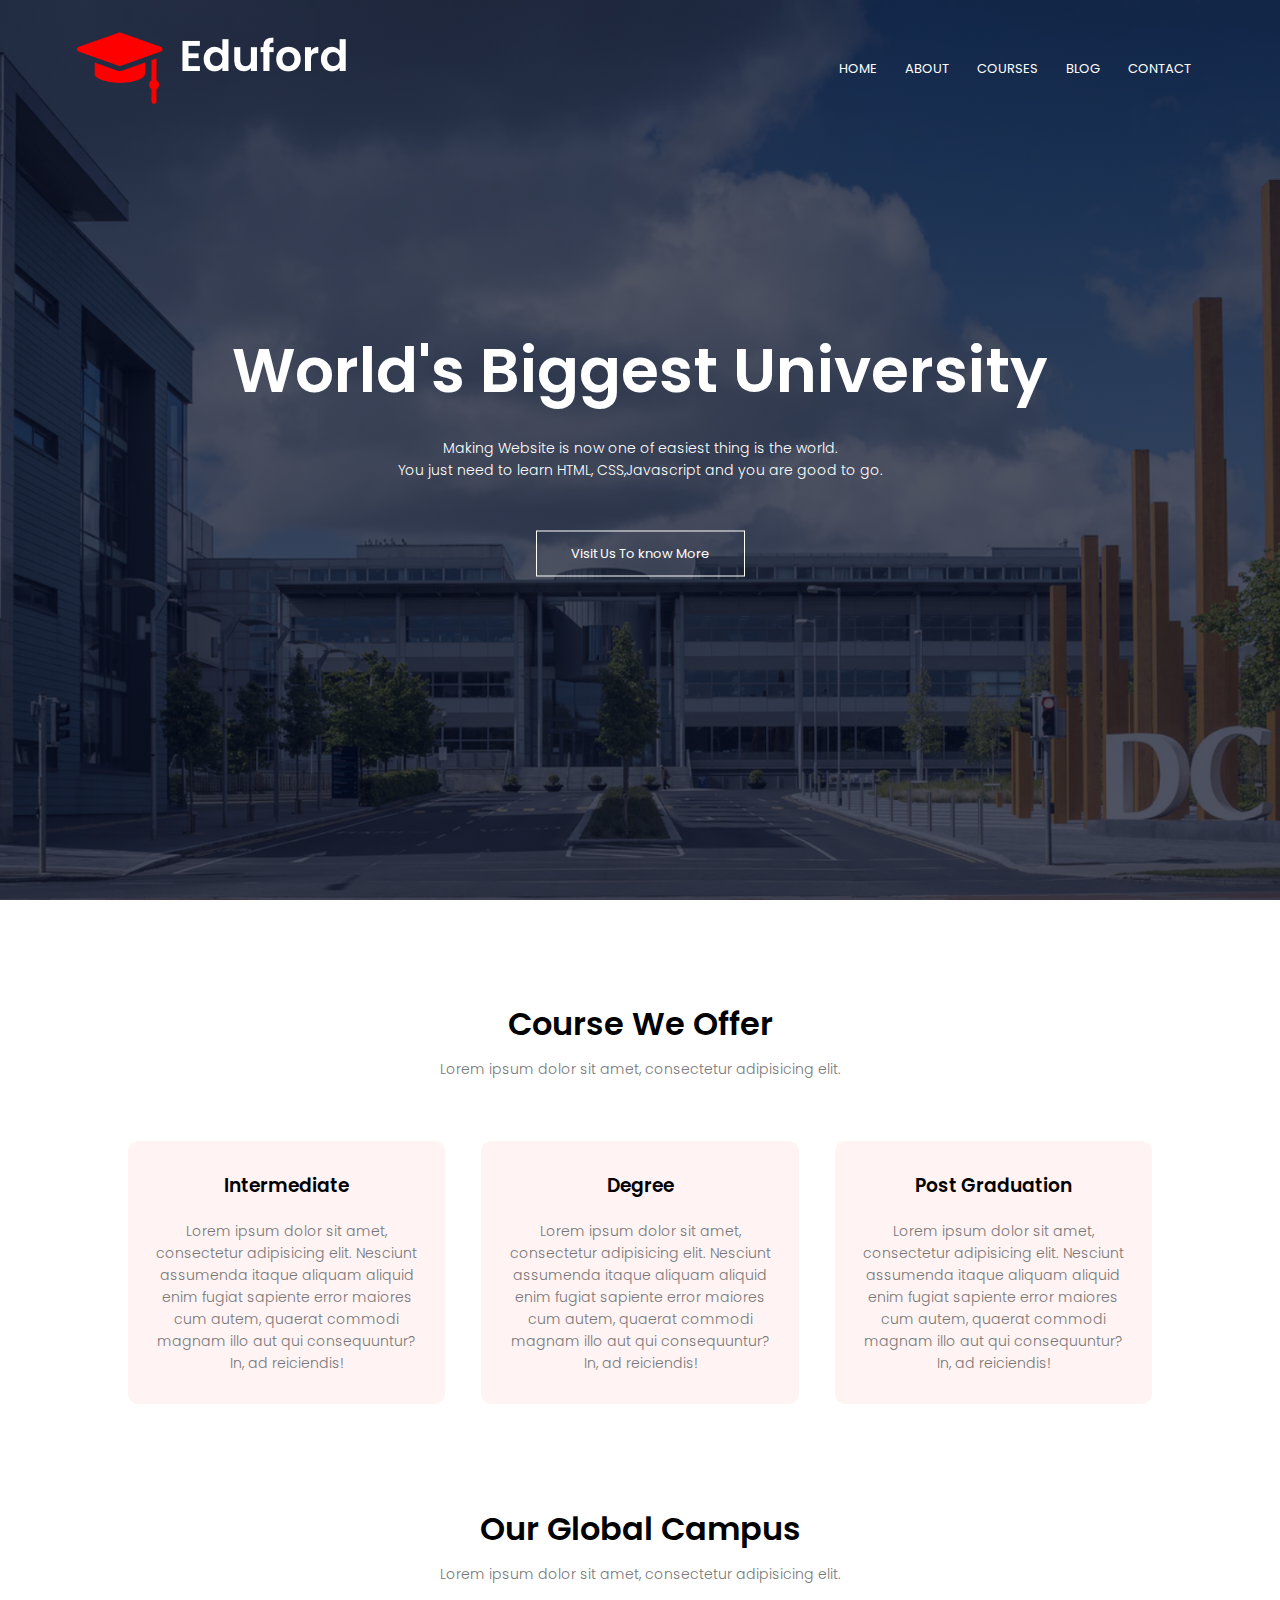
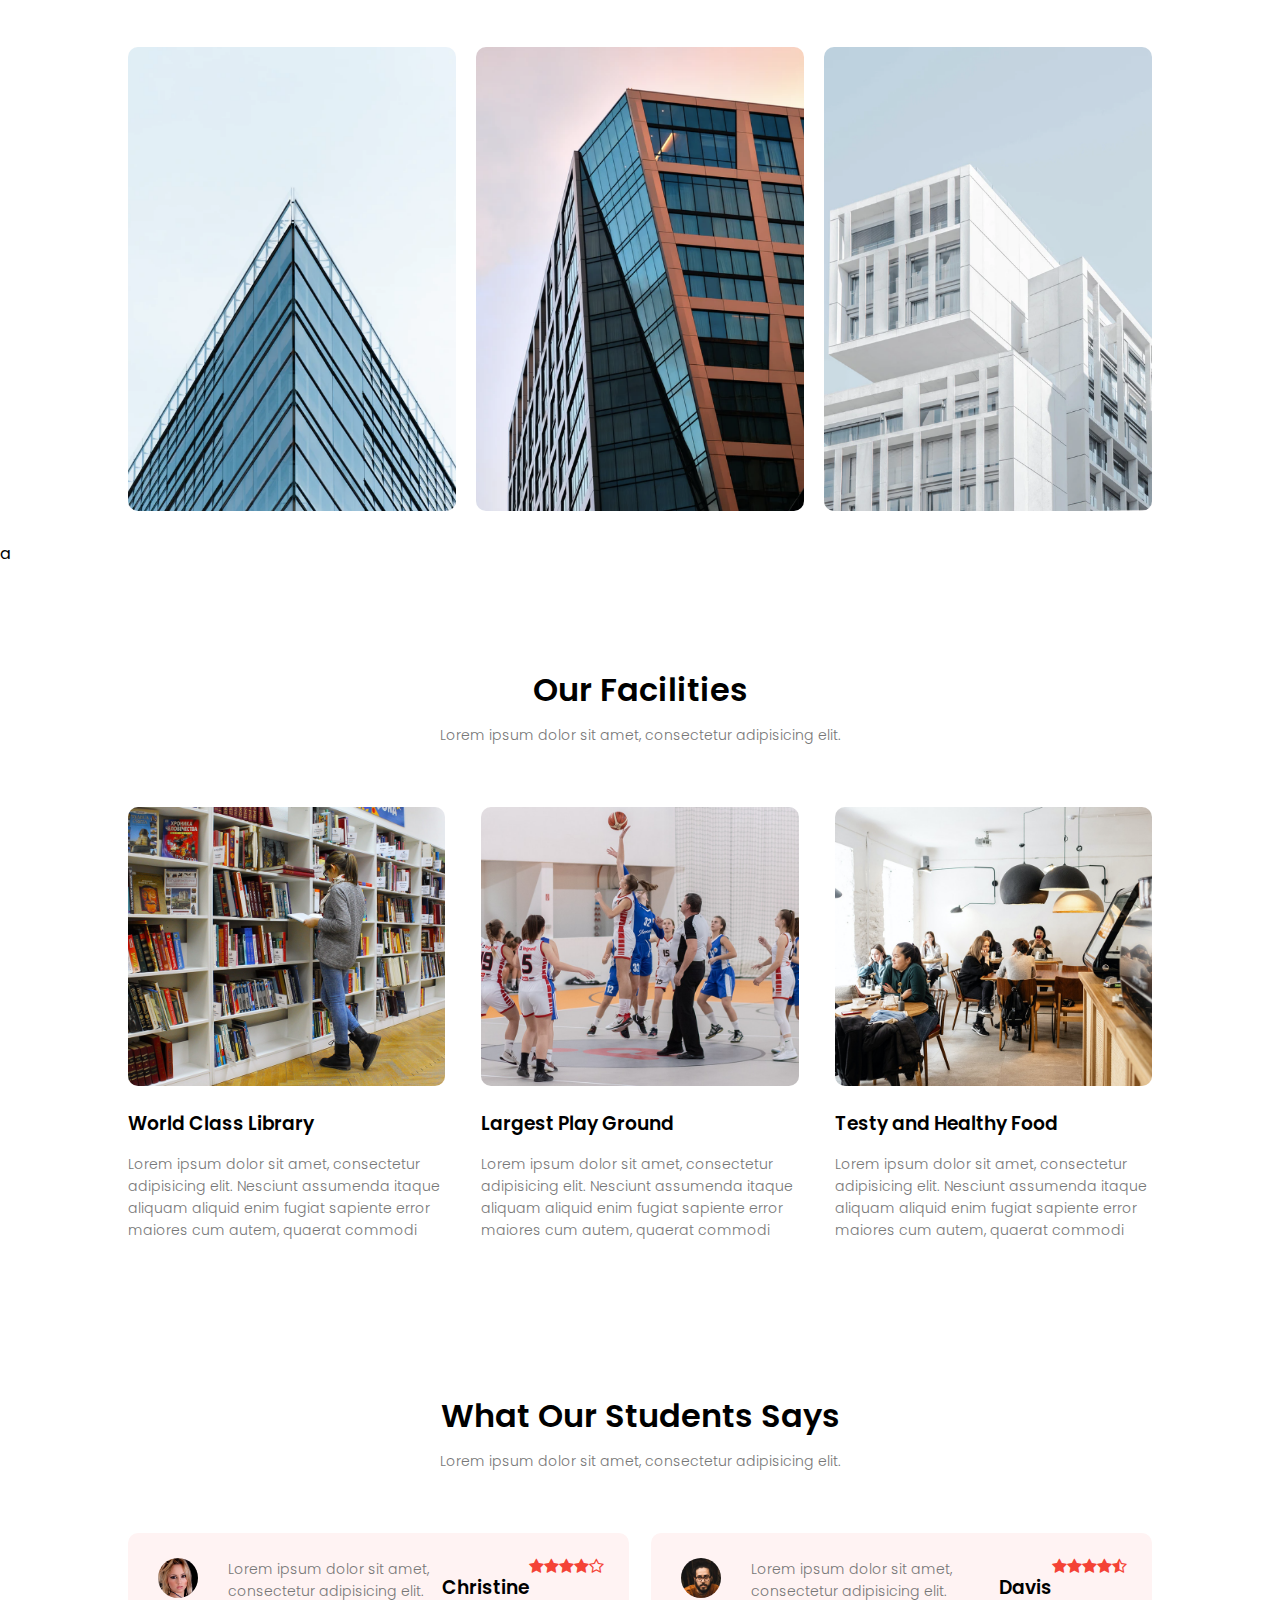
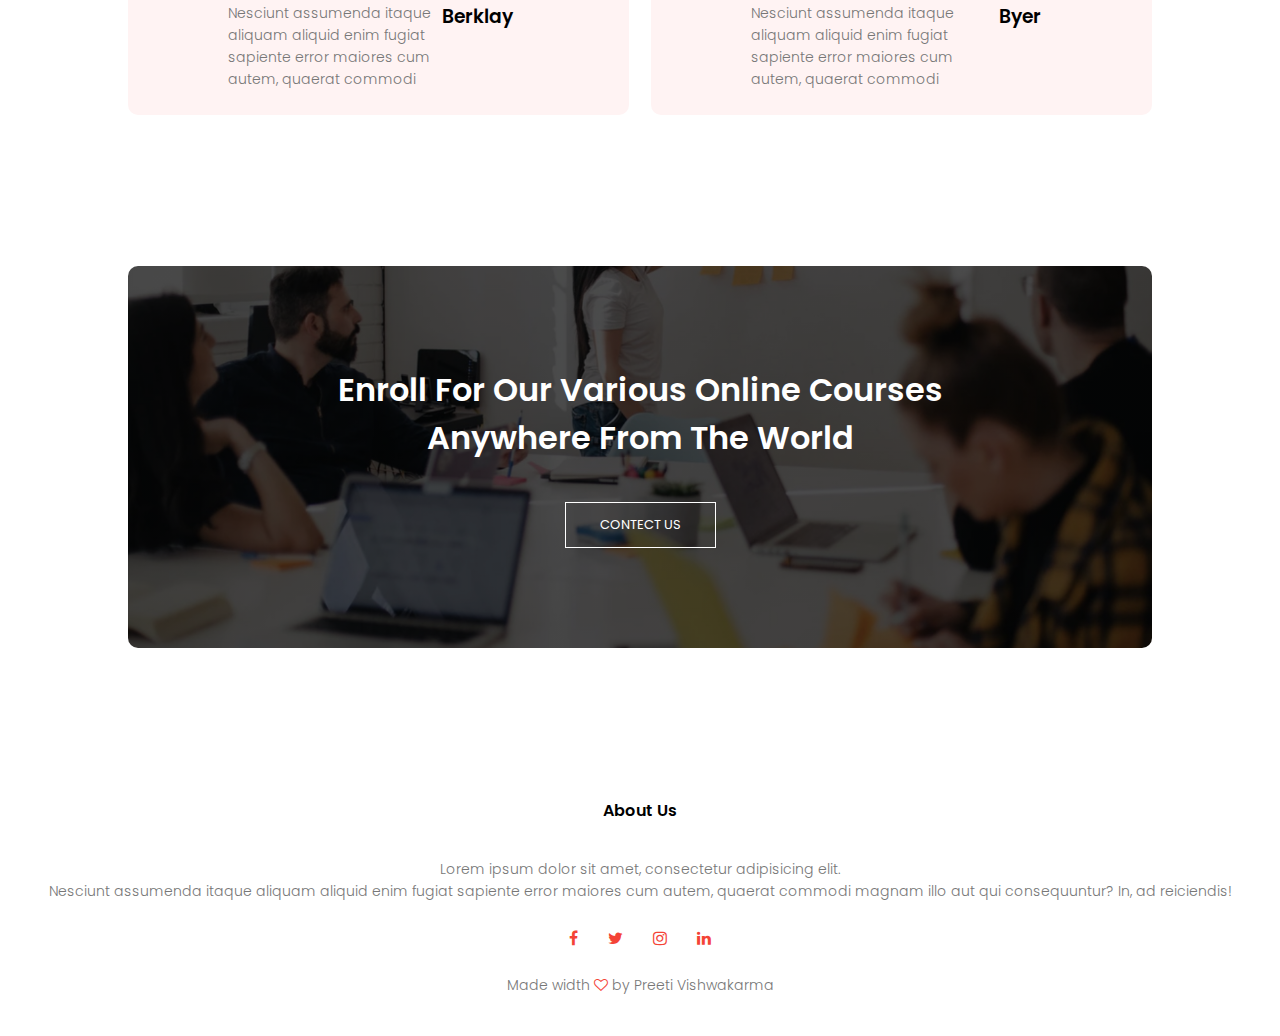
<file: index.html>
<!DOCTYPE html>
<html>
<head>
    <meta name="viewport" content="with=divice-width, initial-scale=1.0">
    <title>Collage Website Design</title>
    <link rel="stylesheet" href="style.css">
    <link rel="preconnect" href="https://fonts.googleapis.com">
<link rel="preconnect" href="https://fonts.gstatic.com" crossorigin>
<link href="https://fonts.googleapis.com/css2?family=Poppins:ital,wght@0,100;0,200;0,300;0,600;0,700;0,800;1,300;1,400;1,500&display=swap" rel="stylesheet">
    <link rel="preconnect" href="https://fonts.googleapis.com">
    <link rel="stylesheet" href="https://stackpath.bootstrapcdn.com/font-awesome/4.7.0/css/font-awesome.min.css">
</head>
<body>
    <section class="header">
        <nav>
            <a href="index.html"><img src="logo.png" alt="">   </a>
                <div class="nav-links" id="navLinks">
                    <i class="fa fa-times" onclick="hideMenu()"></i>
                    <ul>
                      
                        <li><a href="index.html">HOME</a></li>
                        <li><a href="about.html">ABOUT</a></li>
                        <li><a href="course.html">COURSES</a></li>
                        <li><a href="blog.html">BLOG</a></li>
                        <li><a href="contect.html">CONTACT</a></li>
                    </ul>
                </div>
                <i class="fa fa-bars" onclick="showMenu()"></i>
        </nav>
        <div class="text-box">
            <h1>World's Biggest University</h1>
            <p>Making Website is now one of easiest thing is the world.<br>
                 You just need to learn HTML, CSS,Javascript and you are good to go. </p>
                 <a href="" class="hero-btn">Visit Us To know More</a>
        </div>        
    </section>

    <!--------------------Course-------------------->
    <section class="course">
        <h1>Course We Offer</h1>
        <p>Lorem ipsum dolor sit amet, consectetur adipisicing elit. </p>
            <div class="row">
                <div class="cource-col">
                    <h3>Intermediate</h3>
                    <p>Lorem ipsum dolor sit amet, consectetur adipisicing elit. Nesciunt assumenda itaque aliquam aliquid 
                    enim fugiat sapiente error maiores cum autem, quaerat commodi magnam illo aut qui consequuntur?
                     In, ad reiciendis!</p>
                
                </div>
                <div class="cource-col">
                    <h3>Degree</h3>
                    <p>Lorem ipsum dolor sit amet, consectetur adipisicing elit. Nesciunt assumenda itaque aliquam aliquid 
                    enim fugiat sapiente error maiores cum autem, quaerat commodi magnam illo aut qui consequuntur?
                     In, ad reiciendis!</p>
                    
                </div>
                <div class="cource-col">
                    <h3>Post Graduation</h3>
                    <p>Lorem ipsum dolor sit amet, consectetur adipisicing elit. Nesciunt assumenda itaque aliquam aliquid 
                    enim fugiat sapiente error maiores cum autem, quaerat commodi magnam illo aut qui consequuntur?
                     In, ad reiciendis!</p>
                
                </div>
            </div>
            
            
    </section>
    <!--------------campus----------------->
    <section class="campus">
        <h1>Our Global Campus</h1>
        <p>Lorem ipsum dolor sit amet, consectetur adipisicing elit. </p>
        <div class="row">
            <div class="campus-col">
                <img src="london.png" alt="">
                <div class="layer">
                    <h3>LONDON</h3>
                </div>
            </div>
            <div class="campus-col">
                <img src="newyork.png" alt="">
                <div class="layer">
                    <h3>NEW YORK</h3>
                </div>
            </div>
            <div class="campus-col">
                <img src="washington.png" alt="">
                <div class="layer">
                    <h3>WASHINGTON</h3>
                </div>
            </div>
        </div>
    </section>
     a
    <!-----------Facilities-------------->
    <section class="facilities">
        <h1>Our Facilities</h1>
        <p>Lorem ipsum dolor sit amet, consectetur adipisicing elit. </p>
        <div class="row">
            <div class="facilities-col">
                <img src="library.png" alt="">
                <h3>World Class Library</h3>
                <p>Lorem ipsum dolor sit amet, consectetur adipisicing elit. Nesciunt assumenda itaque aliquam aliquid 
                    enim fugiat sapiente error maiores cum autem, quaerat commodi</p>
            </div>
            <div class="facilities-col">
                <img src="basketball.png" alt="">
                <h3>Largest Play Ground</h3>
                <p>Lorem ipsum dolor sit amet, consectetur adipisicing elit. Nesciunt assumenda itaque aliquam aliquid 
                    enim fugiat sapiente error maiores cum autem, quaerat commodi</p>
            </div>
            <div class="facilities-col">
                <img src="cafeteria.png" alt="">
                <h3>Testy and Healthy Food</h3>
                <p>Lorem ipsum dolor sit amet, consectetur adipisicing elit. Nesciunt assumenda itaque aliquam aliquid 
                    enim fugiat sapiente error maiores cum autem, quaerat commodi</p>
            </div>
        </div>
    
    </section>
<!--------------testimonials-------------->
<section class="tesimonials">
    <h1>What Our Students Says</h1>
    <p>Lorem ipsum dolor sit amet, consectetur adipisicing elit. </p>

    <div class="row">
        <div class="tesimonials-col">
            <img src="user1.jpg" alt="">
            <p>Lorem ipsum dolor sit amet, consectetur adipisicing elit. Nesciunt assumenda itaque aliquam aliquid 
                enim fugiat sapiente error maiores cum autem, quaerat commodi</p>
                <h3>Christine Berklay</h3>
                <i class="fa fa-star"></i>
                <i class="fa fa-star"></i>
                <i class="fa fa-star"></i>
                <i class="fa fa-star"></i>
                <i class="fa fa-star-o"></i>
        </div>
        <div class="tesimonials-col">
            <img src="user2.jpg" alt="">
            <p>Lorem ipsum dolor sit amet, consectetur adipisicing elit. Nesciunt assumenda itaque aliquam aliquid 
                enim fugiat sapiente error maiores cum autem, quaerat commodi</p>
                <h3>Davis Byer</h3>
                <i class="fa fa-star"></i>
                <i class="fa fa-star"></i>
                <i class="fa fa-star"></i>
                <i class="fa fa-star"></i>
                <i class="fa fa-star-half-o"></i>
        </div>
    </div>

</section>
<!----------Call To Action------------->

<section class="cta">
    <h1>Enroll For Our Various Online Courses<br> Anywhere From The World</h1>
    <a href="" class="hero-btn">CONTECT US</a>

</section>

<!-------------footer------------------->
<section class="footer">
    <h4>About Us</h4>
    <p>Lorem ipsum dolor sit amet, consectetur adipisicing elit.<br> Nesciunt assumenda itaque aliquam aliquid 
        enim fugiat sapiente error maiores cum autem, quaerat commodi magnam illo aut qui consequuntur?
         In, ad reiciendis!</p>
         <div class="icons">
             <i class="fa fa-facebook"></i>
             <i class="fa fa-twitter"></i>
             <i class="fa fa-instagram"></i>
             <i class="fa fa-linkedin"></i>

         </div>
         <p>Made width <i class="fa fa-heart-o"></i> by Preeti Vishwakarma</p>
</section>





    <!--------------------Javascript for Toggle Menu-------------------->
    <script>
        var navLinks = document.getElementById("navLinks");
        function showMenu(){
            navLinks.style.right = "0"
        }
        function hideMenu(){
            navLinks.style.right = "-200px"
        }
    </script>

    
</body>

</html>
</file>
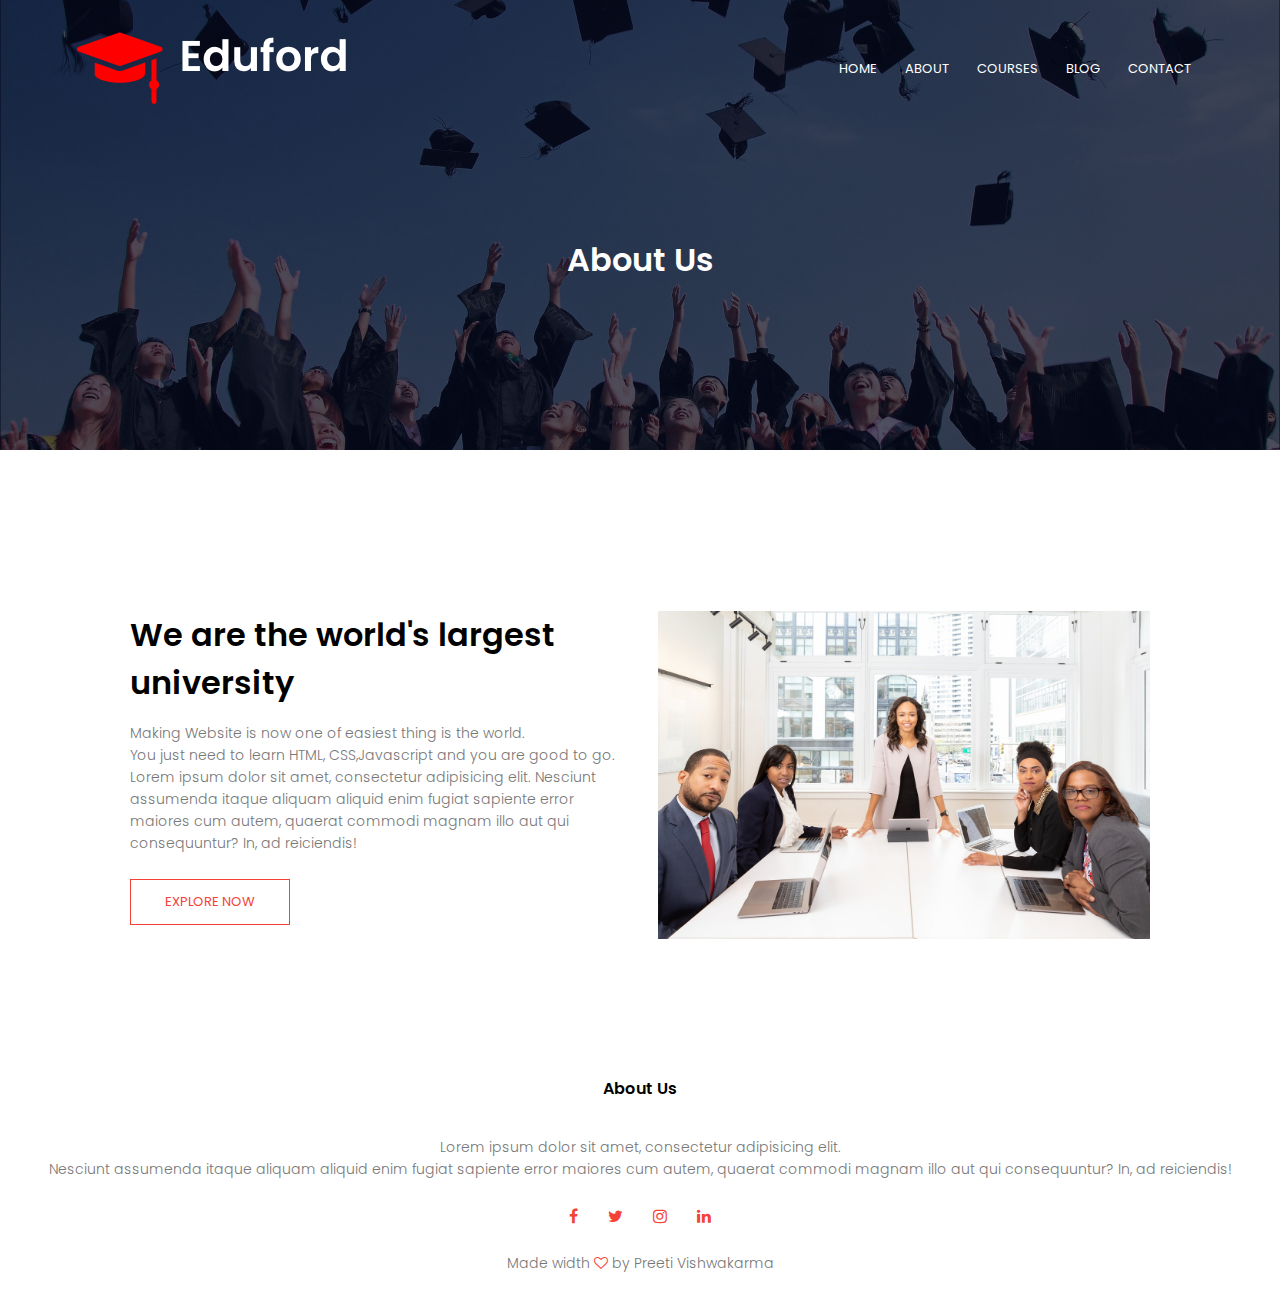
<file: about.html>
<!DOCTYPE html>
<html>
<head>
    <meta name="viewport" content="with=divice-width, initial-scale=1.0">
    <title>Collage Website Design</title>
    <link rel="stylesheet" href="style.css">
    <link rel="preconnect" href="https://fonts.googleapis.com">
<link rel="preconnect" href="https://fonts.gstatic.com" crossorigin>
<link href="https://fonts.googleapis.com/css2?family=Poppins:ital,wght@0,100;0,200;0,300;0,600;0,700;0,800;1,300;1,400;1,500&display=swap" rel="stylesheet">
    <link rel="preconnect" href="https://fonts.googleapis.com">
    <link rel="stylesheet" href="https://stackpath.bootstrapcdn.com/font-awesome/4.7.0/css/font-awesome.min.css">
</head>
<body>
    <section class="sub-header">
        <nav>
            <a href="index.html"><img src="logo.png" alt="">   </a>
                <div class="nav-links" id="navLinks">
                    <i class="fa fa-times" onclick="hideMenu()"></i>
                    <ul>
                      
                        <li><a href="index.html">HOME</a></li>
                        <li><a href="about.html">ABOUT</a></li>
                        <li><a href="course.html">COURSES</a></li>
                        <li><a href="blog.html">BLOG</a></li>
                        <li><a href="contect.html">CONTACT</a></li>
                    </ul>
                </div>
                <i class="fa fa-bars" onclick="showMenu()"></i>
        </nav>
        <h1>About Us</h1>

                
    </section>

    <!-----------about us content-------------->

    <section class="about-us">
        <div class="row">
            <div class="about-col">
                <h1>We are the world's largest university</h1>
                <p>Making Website is now one of easiest thing is the world.<br>
                 You just need to learn HTML, CSS,Javascript and you are good to go. Lorem ipsum dolor sit amet, consectetur adipisicing elit. Nesciunt assumenda itaque aliquam aliquid 
                 enim fugiat sapiente error maiores cum autem, quaerat commodi magnam illo aut qui consequuntur?
                  In, ad reiciendis!</p>
                  <a href="" class="hero-btn red-btn">EXPLORE NOW</a>
            </div>
            <div class="about-col">
                <img src="about.jpg" alt="">
            </div>
        </div>

    </section>

    


<!-------------footer------------------->
<section class="footer">
    <h4>About Us</h4>
    <p>Lorem ipsum dolor sit amet, consectetur adipisicing elit.<br> Nesciunt assumenda itaque aliquam aliquid 
        enim fugiat sapiente error maiores cum autem, quaerat commodi magnam illo aut qui consequuntur?
         In, ad reiciendis!</p>
         <div class="icons">
             <i class="fa fa-facebook"></i>
             <i class="fa fa-twitter"></i>
             <i class="fa fa-instagram"></i>
             <i class="fa fa-linkedin"></i>

         </div>
         <p>Made width <i class="fa fa-heart-o"></i> by Preeti Vishwakarma</p>
</section>





    <!--------------------Javascript for Toggle Menu-------------------->
    <script>
        var navLinks = document.getElementById("navLinks");
        function showMenu(){
            navLinks.style.right = "0"
        }
        function hideMenu(){
            navLinks.style.right = "-200px"
        }
    </script>

    
</body>

</html>
</file>
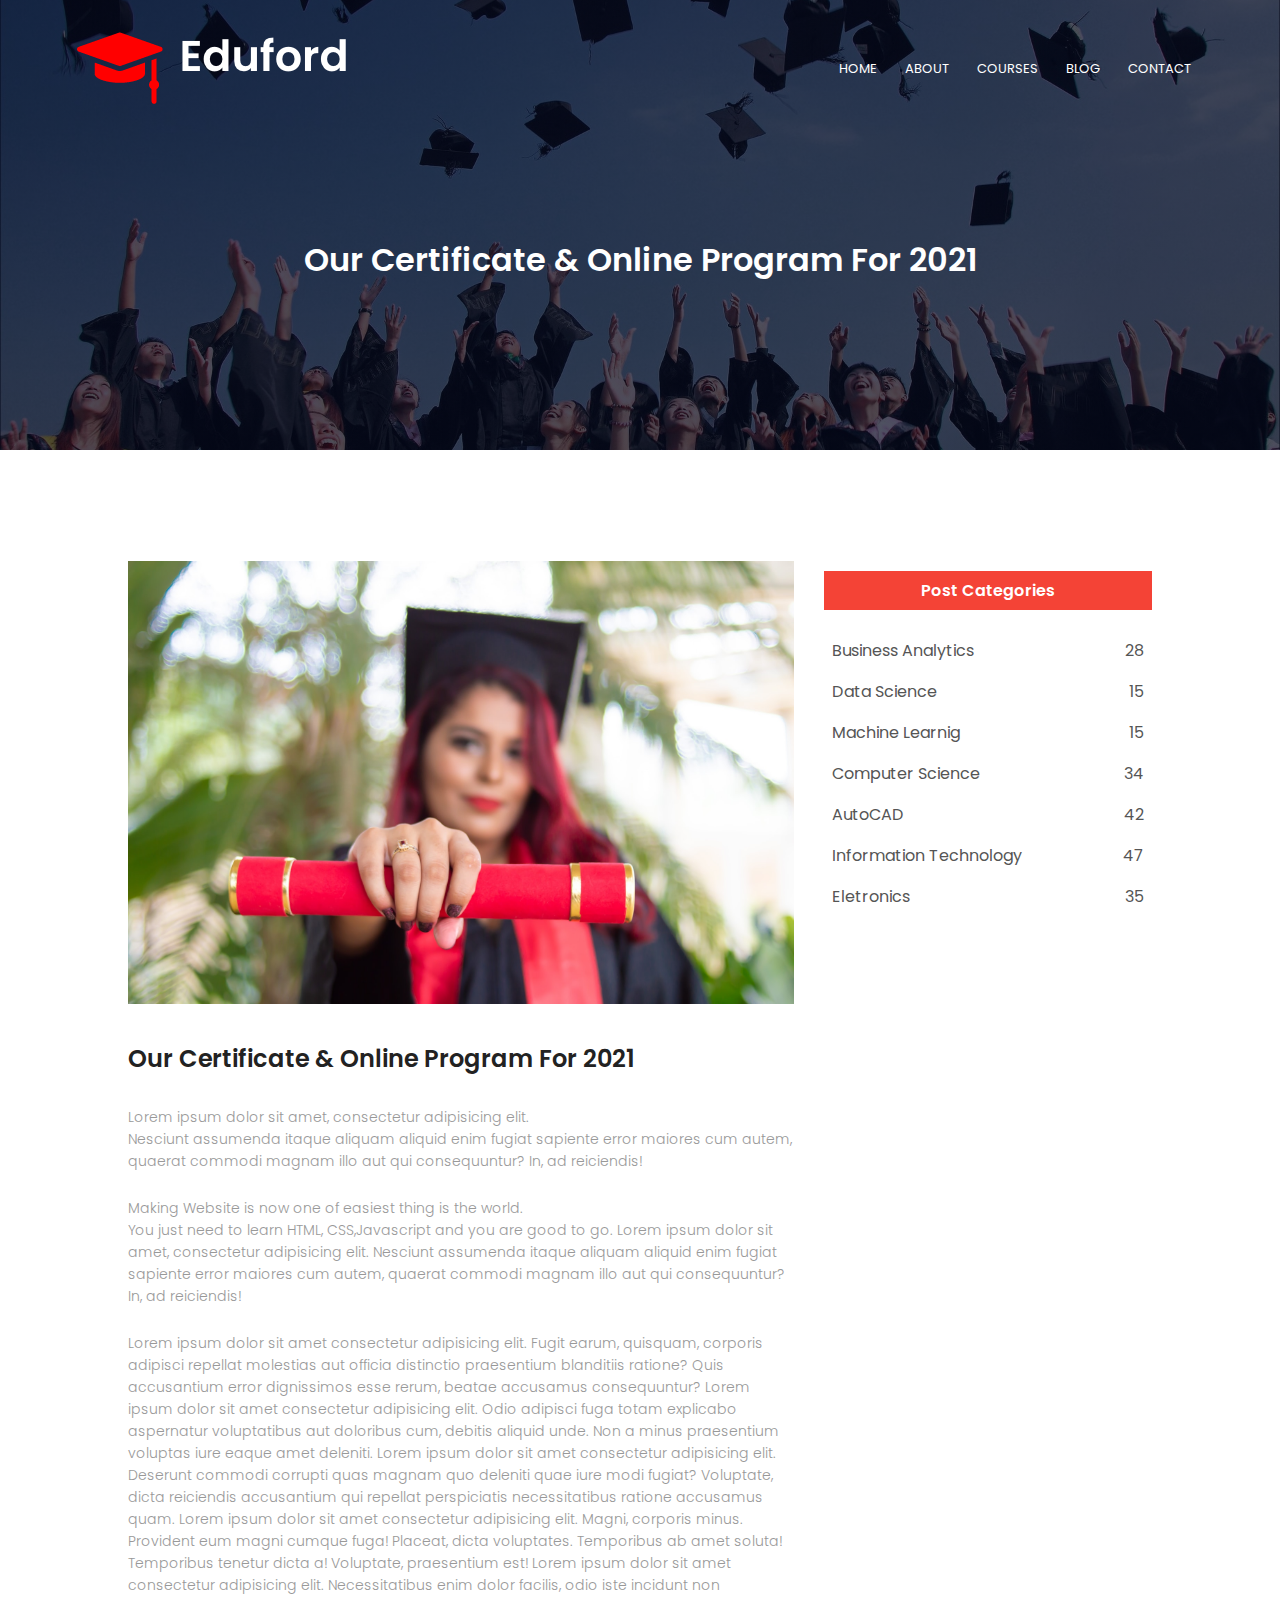
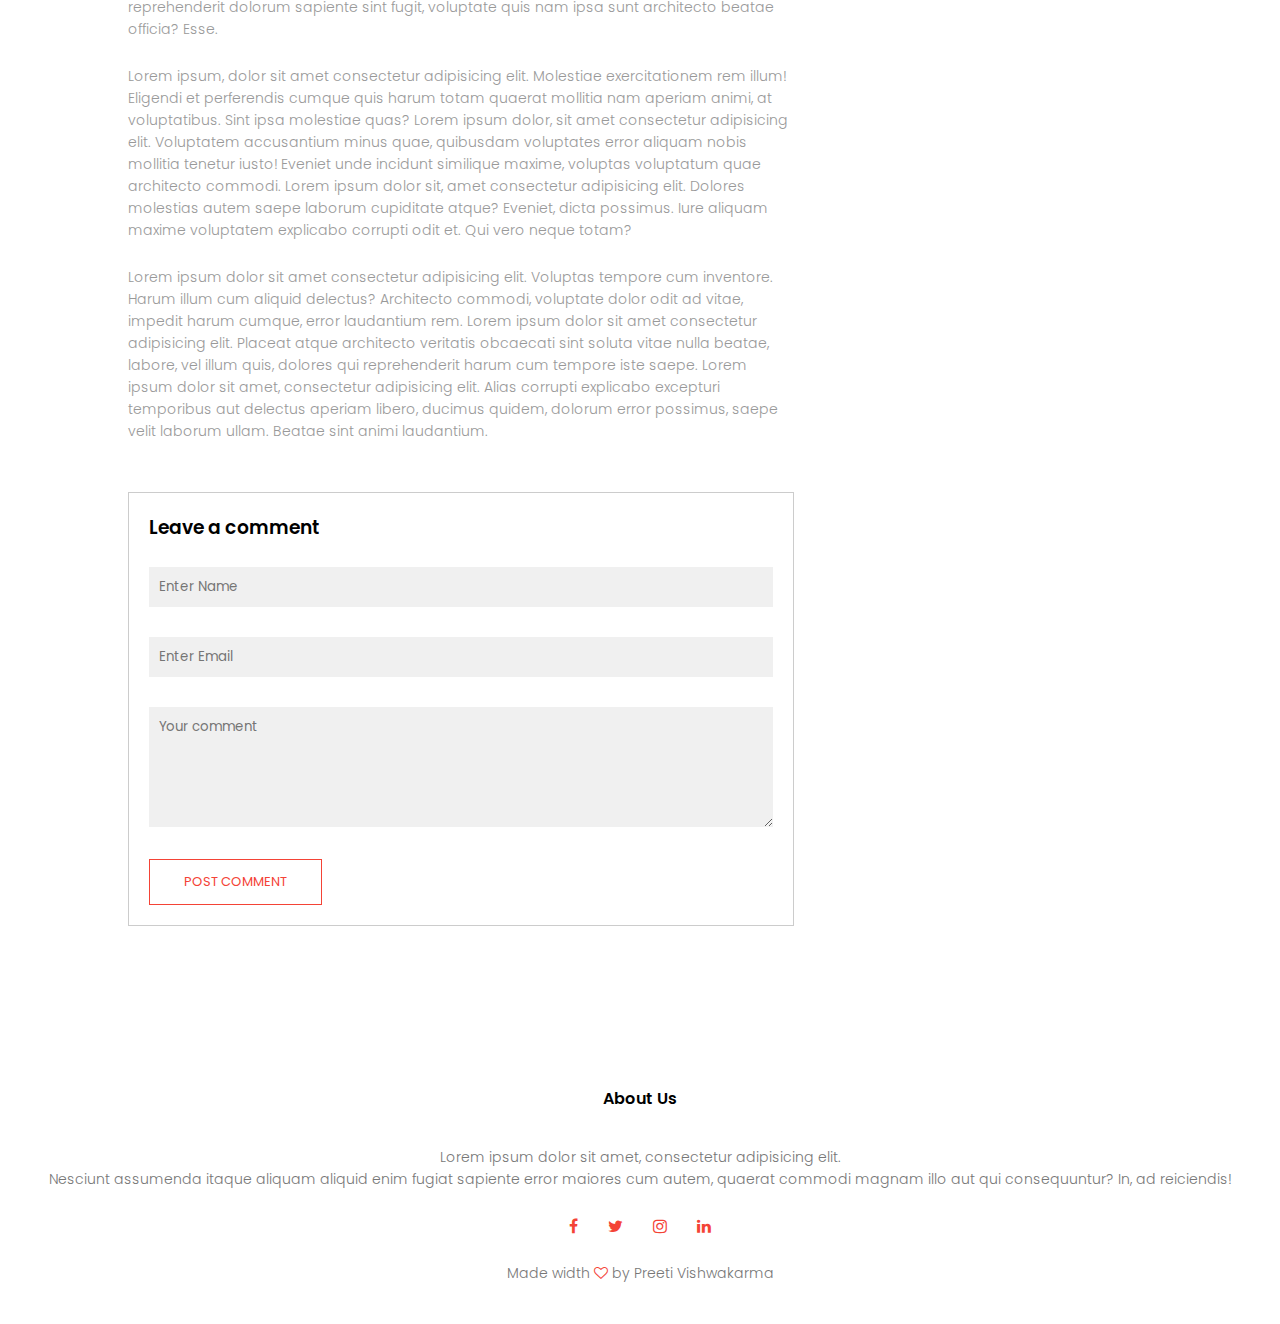
<file: blog.html>
<!DOCTYPE html>
<html>

<head>
    <meta name="viewport" content="with=divice-width, initial-scale=1.0">
    <title>Collage Website Design</title>
    <link rel="stylesheet" href="style.css">
    <link rel="preconnect" href="https://fonts.googleapis.com">
    <link rel="preconnect" href="https://fonts.gstatic.com" crossorigin>
    <link
        href="https://fonts.googleapis.com/css2?family=Poppins:ital,wght@0,100;0,200;0,300;0,600;0,700;0,800;1,300;1,400;1,500&display=swap"
        rel="stylesheet">
    <link rel="preconnect" href="https://fonts.googleapis.com">
    <link rel="stylesheet" href="https://stackpath.bootstrapcdn.com/font-awesome/4.7.0/css/font-awesome.min.css">
</head>

<body>
    <section class="sub-header">
        <nav>
            <a href="index.html"><img src="logo.png" alt=""> </a>
            <div class="nav-links" id="navLinks">
                <i class="fa fa-times" onclick="hideMenu()"></i>
                <ul>
                    <li><a href="index.html">HOME</a></li>
                    <li><a href="about.html">ABOUT</a></li>
                    <li><a href="course.html">COURSES</a></li>
                    <li><a href="blog.html">BLOG</a></li>
                    <li><a href="contect.html">CONTACT</a></li>
                </ul>
            </div>
            <i class="fa fa-bars" onclick="showMenu()"></i>
        </nav>
        <h1>Our Certificate & Online Program For 2021</h1>



    </section>

    <!-------------------blog page content---------------->
    <section class="blog-content">
        <div class="row">
            <div class="blog-left">
                <img src="certificate.jpg" alt="">
                <h2>Our Certificate & Online Program For 2021</h2>
                <p>Lorem ipsum dolor sit amet, consectetur adipisicing elit.<br> Nesciunt assumenda itaque aliquam
                    aliquid
                    enim fugiat sapiente error maiores cum autem, quaerat commodi magnam illo aut qui consequuntur?
                    In, ad reiciendis!</p>
                <br>
                <p>Making Website is now one of easiest thing is the world.<br>
                    You just need to learn HTML, CSS,Javascript and you are good to go. Lorem ipsum dolor sit amet,
                    consectetur adipisicing elit. Nesciunt assumenda itaque aliquam aliquid
                    enim fugiat sapiente error maiores cum autem, quaerat commodi magnam illo aut qui consequuntur?
                    In, ad reiciendis!</p>
                <br>
                <p>Lorem ipsum dolor sit amet consectetur adipisicing elit. Fugit earum, quisquam, corporis adipisci
                    repellat
                    molestias aut officia distinctio
                    praesentium blanditiis ratione? Quis accusantium error dignissimos esse rerum, beatae accusamus
                    consequuntur?
                    Lorem ipsum dolor sit amet consectetur adipisicing elit. Odio adipisci fuga totam explicabo
                    aspernatur
                    voluptatibus aut doloribus cum,
                    debitis aliquid unde. Non a minus praesentium voluptas iure eaque amet deleniti.
                    Lorem ipsum dolor sit amet consectetur adipisicing elit. Deserunt commodi corrupti quas magnam quo
                    deleniti quae iure modi fugiat? Voluptate,
                    dicta reiciendis accusantium qui repellat perspiciatis necessitatibus ratione accusamus quam.
                    Lorem ipsum dolor sit amet consectetur adipisicing elit. Magni, corporis minus. Provident eum magni
                    cumque fuga! Placeat, dicta voluptates.
                    Temporibus ab amet soluta! Temporibus tenetur dicta a! Voluptate, praesentium est!
                    Lorem ipsum dolor sit amet consectetur adipisicing elit. Necessitatibus enim dolor facilis, odio
                    iste
                    incidunt non reprehenderit
                    dolorum sapiente sint fugit, voluptate quis nam ipsa sunt architecto beatae officia? Esse.
                </p>
                <br>
                <p>Lorem ipsum, dolor sit amet consectetur adipisicing elit. Molestiae exercitationem rem illum!
                    Eligendi et
                    perferendis cumque quis
                    harum totam quaerat mollitia nam aperiam animi, at voluptatibus. Sint ipsa molestiae quas?
                    Lorem ipsum dolor, sit amet consectetur adipisicing elit. Voluptatem accusantium minus quae,
                    quibusdam
                    voluptates error aliquam nobis
                    mollitia tenetur iusto! Eveniet unde incidunt similique maxime, voluptas voluptatum quae architecto
                    commodi.
                    Lorem ipsum dolor sit, amet consectetur adipisicing elit. Dolores molestias autem saepe laborum
                    cupiditate atque? Eveniet, dicta possimus.
                    Iure aliquam maxime voluptatem explicabo corrupti odit et. Qui vero neque totam?</p>
                <br>
                <p>Lorem ipsum dolor sit amet consectetur adipisicing elit. Voluptas tempore cum inventore. Harum illum
                    cum
                    aliquid delectus?
                    Architecto commodi, voluptate dolor odit ad vitae, impedit harum cumque, error laudantium rem.
                    Lorem ipsum dolor sit amet consectetur adipisicing elit. Placeat atque architecto veritatis
                    obcaecati
                    sint soluta vitae nulla beatae,
                    labore, vel illum quis, dolores qui reprehenderit harum cum tempore iste saepe.
                    Lorem ipsum dolor sit amet, consectetur adipisicing elit. Alias corrupti explicabo excepturi
                    temporibus
                    aut delectus aperiam libero, ducimus quidem,
                    dolorum error possimus, saepe velit laborum ullam. Beatae sint animi laudantium.</p>

                <div class="comment-box">
                    <h3>Leave a comment</h3>

                    <form action="" class="comment-form">
                        <input type="text" placeholder="Enter Name" name="" id="">
                        <input type="email" placeholder="Enter Email" name="" id="">
                        <textarea name="" id="" rows="5" placeholder="Your comment"></textarea>
                        <button type="submit" class="hero-btn red-btn">POST COMMENT</button>
                    </form>
                </div>

            </div>
            <div class="blog-right">
                <h3>Post Categories</h3>
                <div>
                    <span>Business Analytics</span>
                    <span>28</span>
                </div>
                <div>
                    <span>Data Science</span>
                    <span>15</span>
                </div>
                <div>
                    <span>Machine Learnig</span>
                    <span>15</span>
                </div>
                <div>
                    <span>Computer Science</span>
                    <span>34</span>
                </div>
                <div>
                    <span>AutoCAD</span>
                    <span>42</span>
                </div>
                <div>
                    <span>Information Technology</span>
                    <span>47</span>
                </div>
                <div>
                    <span>Eletronics</span>
                    <span>35</span>
                </div>


            </div>
        </div>
    </section>




    <!-------------footer------------------->
    <section class="footer">
        <h4>About Us</h4>
        <p>Lorem ipsum dolor sit amet, consectetur adipisicing elit.<br> Nesciunt assumenda itaque aliquam aliquid
            enim fugiat sapiente error maiores cum autem, quaerat commodi magnam illo aut qui consequuntur?
            In, ad reiciendis!</p>
        <div class="icons">
            <i class="fa fa-facebook"></i>
            <i class="fa fa-twitter"></i>
            <i class="fa fa-instagram"></i>
            <i class="fa fa-linkedin"></i>

        </div>
        <p>Made width <i class="fa fa-heart-o"></i> by Preeti Vishwakarma</p>
    </section>





    <!--------------------Javascript for Toggle Menu-------------------->
    <script>
        var navLinks = document.getElementById("navLinks");
        function showMenu() {
            navLinks.style.right = "0"
        }
        function hideMenu() {
            navLinks.style.right = "-200px"
        }
    </script>


</body>

</html>
</file>
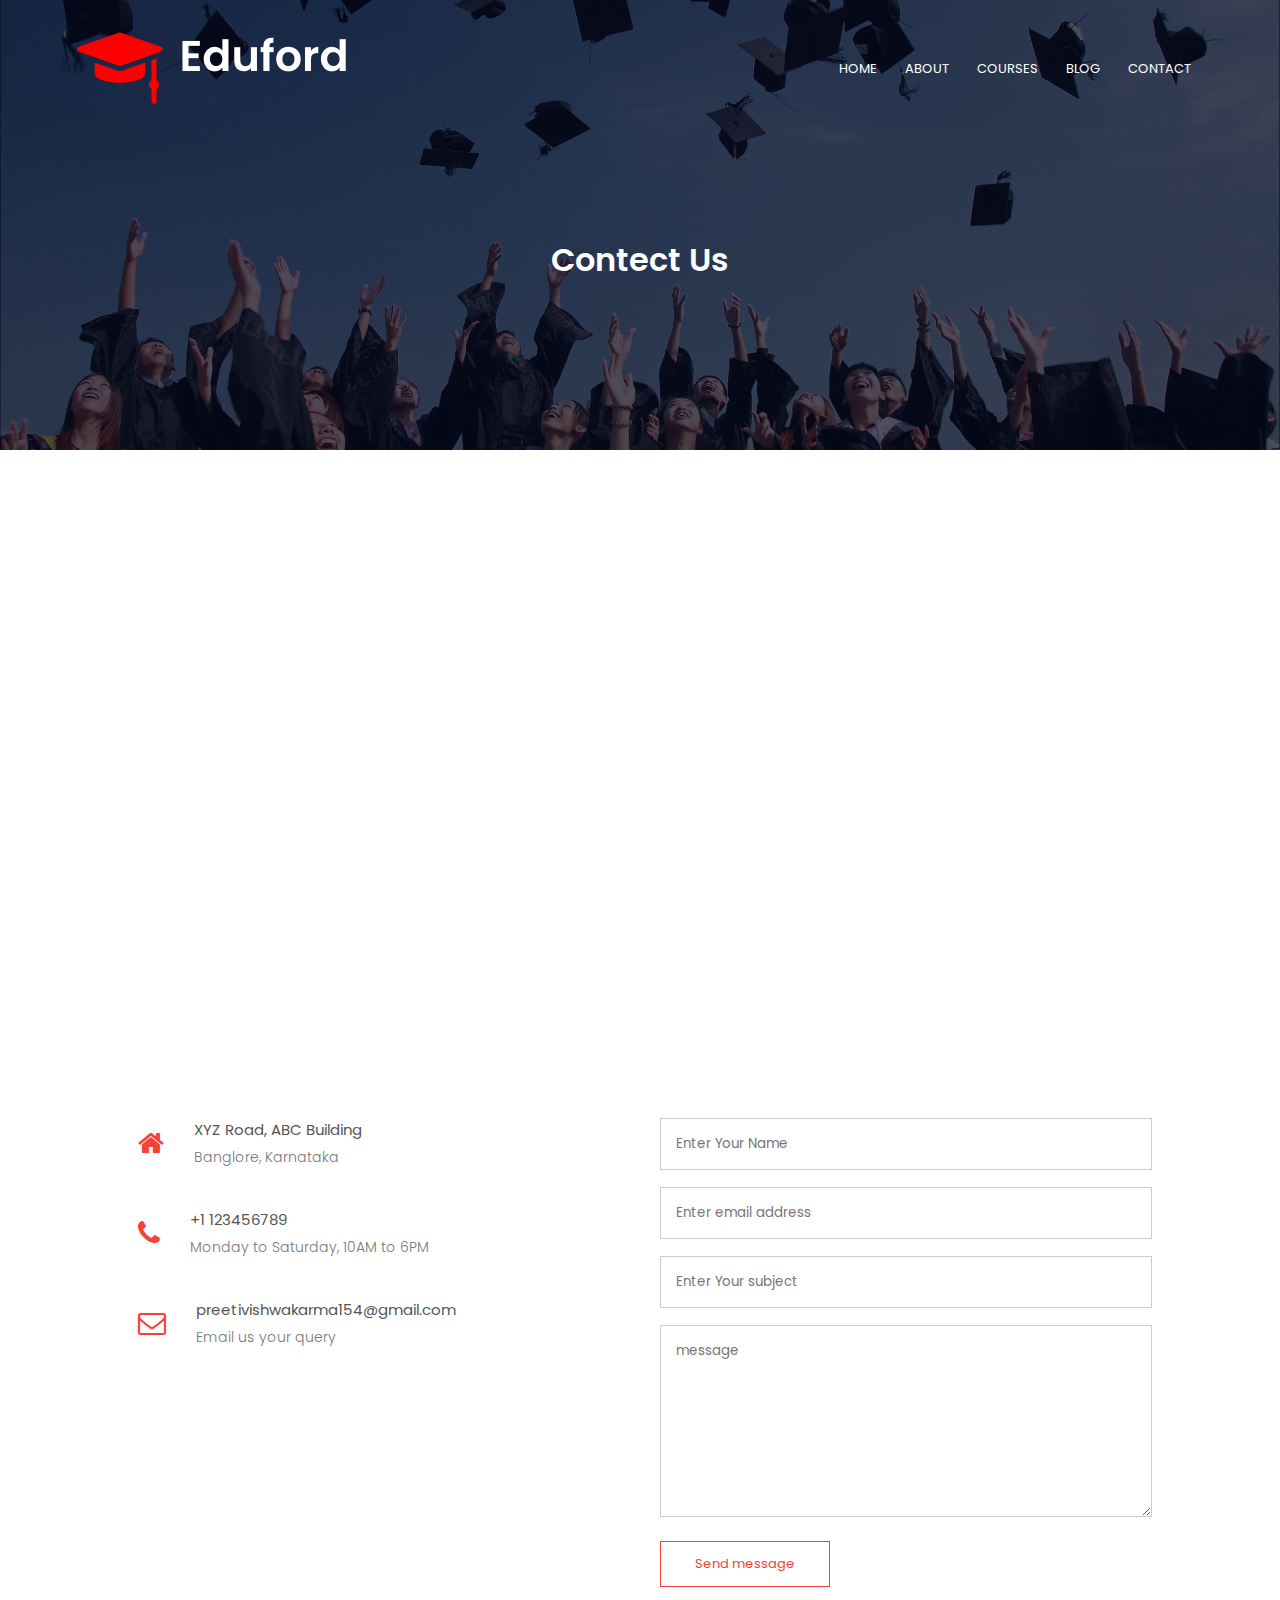
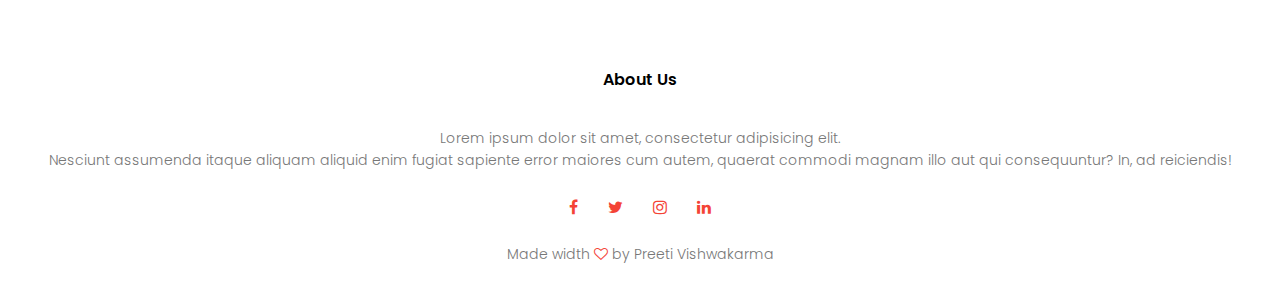
<file: contect.html>
<!DOCTYPE html>
<html>
<head>
    <meta name="viewport" content="with=divice-width, initial-scale=1.0">
    <title>Collage Website Design</title>
    <link rel="stylesheet" href="style.css">
    <link rel="preconnect" href="https://fonts.googleapis.com">
<link rel="preconnect" href="https://fonts.gstatic.com" crossorigin>
<link href="https://fonts.googleapis.com/css2?family=Poppins:ital,wght@0,100;0,200;0,300;0,600;0,700;0,800;1,300;1,400;1,500&display=swap" rel="stylesheet">
    <link rel="preconnect" href="https://fonts.googleapis.com">
    <link rel="stylesheet" href="https://stackpath.bootstrapcdn.com/font-awesome/4.7.0/css/font-awesome.min.css">
</head>
<body>
    <section class="sub-header">
        <nav>
            <a href="index.html"><img src="logo.png" alt="">   </a>
                <div class="nav-links" id="navLinks">
                    <i class="fa fa-times" onclick="hideMenu()"></i>
                    <ul>
                      
                        <li><a href="index.html">HOME</a></li>
                        <li><a href="about.html">ABOUT</a></li>
                        <li><a href="course.html">COURSES</a></li>
                        <li><a href="blog.html">BLOG</a></li>
                        <li><a href="contect.html">CONTACT</a></li>
                    </ul>
                </div>
                <i class="fa fa-bars" onclick="showMenu()"></i>
        </nav>
        <h1>Contect Us</h1>

                
    </section>

    <!-----------content us-------------->
    <section class="location">
        <iframe src="https://www.google.com/maps/embed?pb=!1m22!1m12!1m3!1d58662.33987025961!2d79.9513874177295!3d23.228663796020573!2m3!1f0!2f0!3f0!3m2!1i1024!2i768!4f13.1!4m7!3e0!4m0!4m4!2s23.138476579821592%2C%2079.99038220054688!3m2!1d23.1384766!2d79.9903822!5e0!3m2!1sen!2sin!4v1626696998715!5m2!1sen!2sin" width="600" 
        height="450" style="border:0;" allowfullscreen="" loading="lazy"></iframe>

    </section>
    <section class="contect-us">
        <div class="row">
            <div class="contect-col">
                <div>
                    <i class="fa fa-home"></i>
                    <span>
                        <h5>XYZ Road, ABC Building</h5>
                        <p>Banglore, Karnataka</p>
                    </span>
                </div>
                <div>
                    <i class="fa fa-phone"></i>
                    <span>
                        <h5>+1 123456789</h5>
                    <p>Monday to Saturday, 10AM to 6PM</p> 
                    </span>
                </div>
                <div>
                    <i class="fa fa-envelope-o"></i>
                    <span>
                        <h5>preetivishwakarma154@gmail.com</h5>
                        <p>Email us your query</p>
                    </span>
                </div>
            </div>
            <div class="contect-col">
                <form action="form_Handler.php" method="POST">
                    <input type="text" name="name" placeholder="Enter Your Name" required >
                    <input type="email" name="email" placeholder="Enter email address" required >
                    <input type="text" name="subject" placeholder="Enter Your subject" required >
                    <textarea  rows="8" name="message" placeholder="message" required></textarea>
                    <button type="submit" class="hero-btn red-btn"> Send message</button>
                </form>
            </div>
            
        </div>
    </section>

    


<!-------------footer------------------->
<section class="footer">
    <h4>About Us</h4>
    <p>Lorem ipsum dolor sit amet, consectetur adipisicing elit.<br> Nesciunt assumenda itaque aliquam aliquid 
        enim fugiat sapiente error maiores cum autem, quaerat commodi magnam illo aut qui consequuntur?
         In, ad reiciendis!</p>
         <div class="icons">
             <i class="fa fa-facebook"></i>
             <i class="fa fa-twitter"></i>
             <i class="fa fa-instagram"></i>
             <i class="fa fa-linkedin"></i>

         </div>
         <p>Made width <i class="fa fa-heart-o"></i> by Preeti Vishwakarma</p>
</section>





    <!--------------------Javascript for Toggle Menu-------------------->
    <script>
        var navLinks = document.getElementById("navLinks");
        function showMenu(){
            navLinks.style.right = "0"
        }
        function hideMenu(){
            navLinks.style.right = "-200px"
        }
    </script>

    
</body>

</html>
</file>
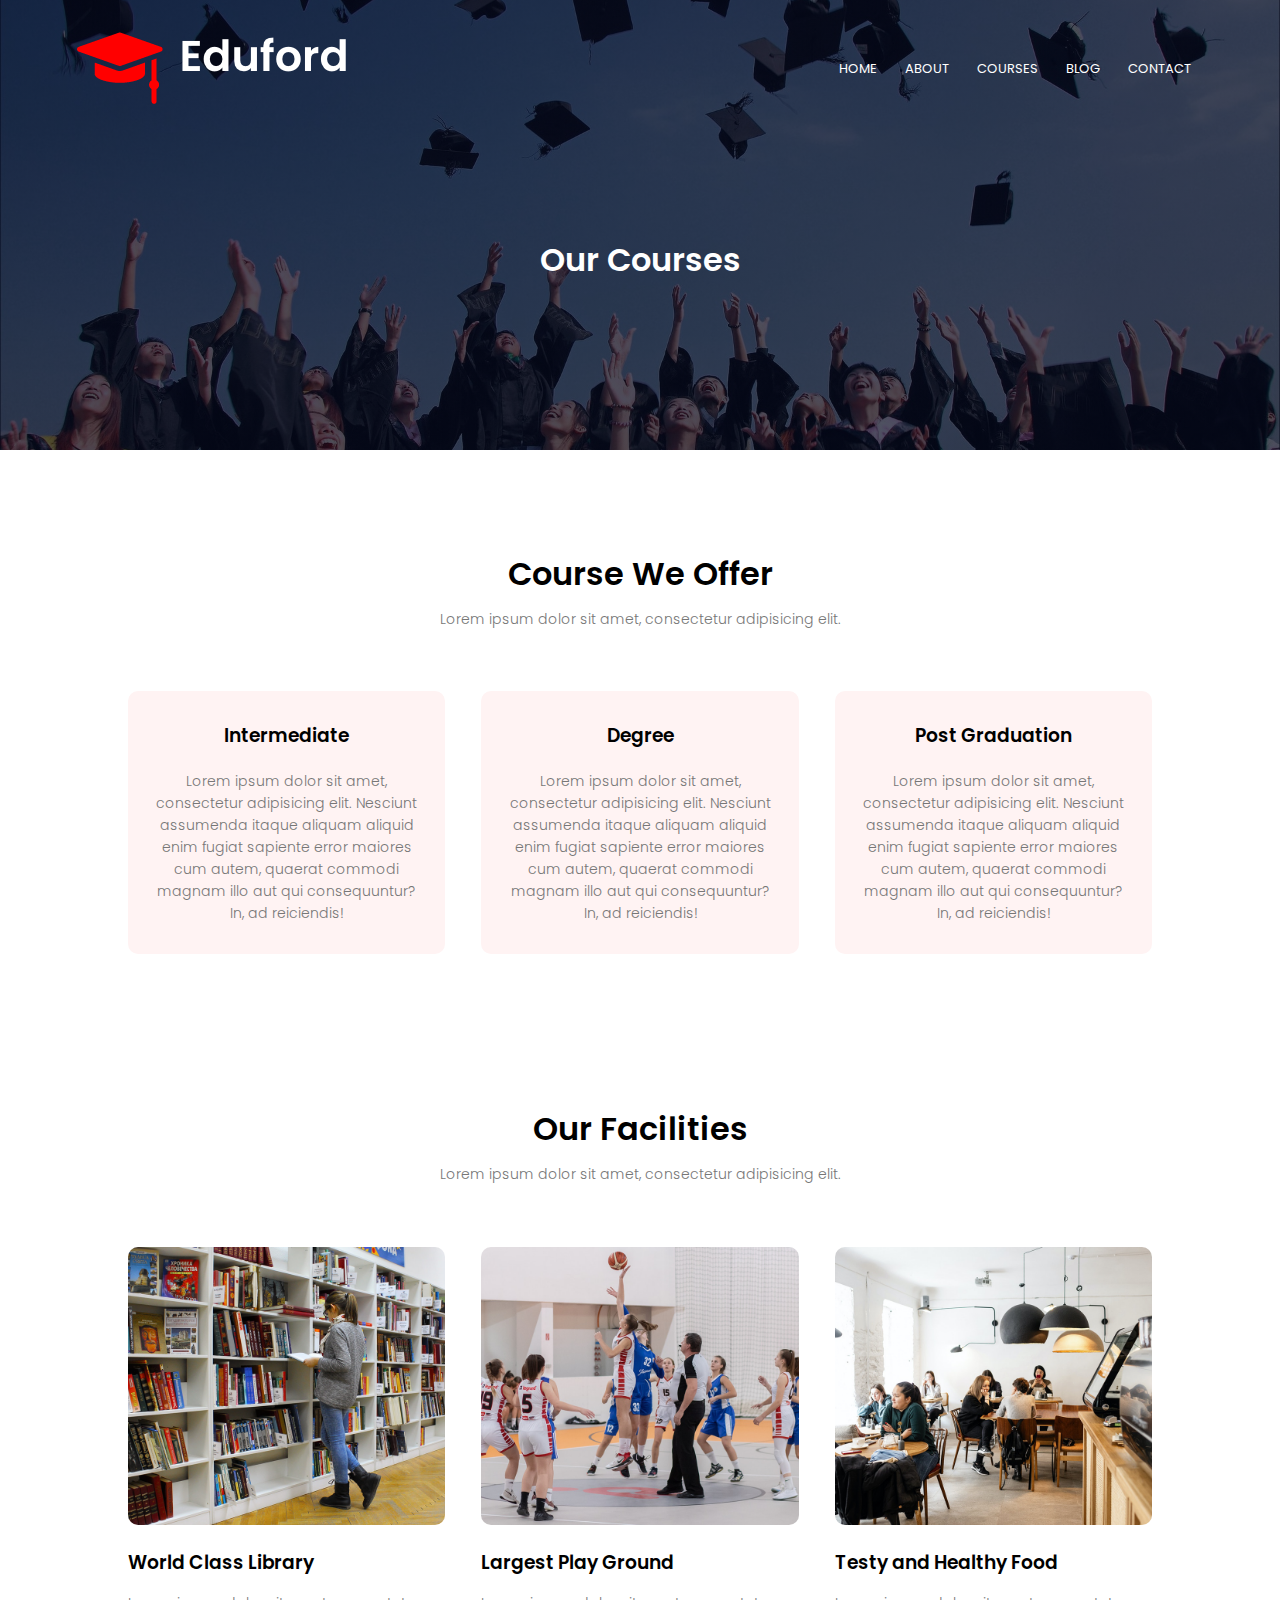
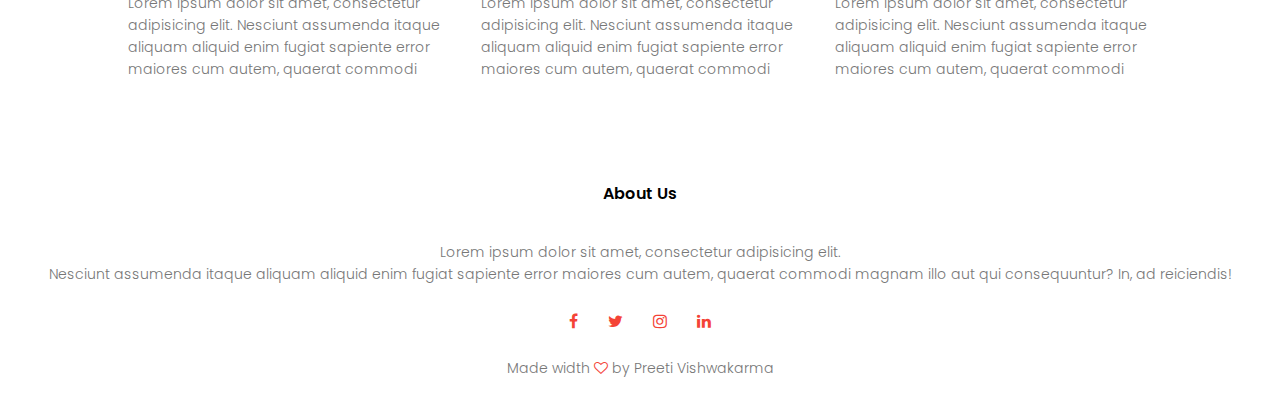
<file: course.html>
<!DOCTYPE html>
<html>
<head>
    <meta name="viewport" content="with=divice-width, initial-scale=1.0">
    <title>Collage Website Design</title>
    <link rel="stylesheet" href="style.css">
    <link rel="preconnect" href="https://fonts.googleapis.com">
<link rel="preconnect" href="https://fonts.gstatic.com" crossorigin>
<link href="https://fonts.googleapis.com/css2?family=Poppins:ital,wght@0,100;0,200;0,300;0,600;0,700;0,800;1,300;1,400;1,500&display=swap" rel="stylesheet">
    <link rel="preconnect" href="https://fonts.googleapis.com">
    <link rel="stylesheet" href="https://stackpath.bootstrapcdn.com/font-awesome/4.7.0/css/font-awesome.min.css">
</head>
<body>
    <section class="sub-header">
        <nav>
            <a href="index.html"><img src="logo.png" alt="">   </a>
                <div class="nav-links" id="navLinks">
                    <i class="fa fa-times" onclick="hideMenu()"></i>
                    <ul>
                      
                        <li><a href="index.html">HOME</a></li>
                        <li><a href="about.html">ABOUT</a></li>
                        <li><a href="course.html">COURSES</a></li>
                        <li><a href="blog.html">BLOG</a></li>
                        <li><a href="contect.html">CONTACT</a></li>
                    </ul>
                </div>
                <i class="fa fa-bars" onclick="showMenu()"></i>
        </nav>
        <h1>Our Courses</h1>
        

                
    </section>

    <!----------Courses-------------->
    <section class="course">
        <h1>Course We Offer</h1>
        <p>Lorem ipsum dolor sit amet, consectetur adipisicing elit. </p>
            <div class="row">
                <div class="cource-col">
                    <h3>Intermediate</h3>
                    <p>Lorem ipsum dolor sit amet, consectetur adipisicing elit. Nesciunt assumenda itaque aliquam aliquid 
                    enim fugiat sapiente error maiores cum autem, quaerat commodi magnam illo aut qui consequuntur?
                     In, ad reiciendis!</p>
                
                </div>
                <div class="cource-col">
                    <h3>Degree</h3>
                    <p>Lorem ipsum dolor sit amet, consectetur adipisicing elit. Nesciunt assumenda itaque aliquam aliquid 
                    enim fugiat sapiente error maiores cum autem, quaerat commodi magnam illo aut qui consequuntur?
                     In, ad reiciendis!</p>
                    
                </div>
                <div class="cource-col">
                    <h3>Post Graduation</h3>
                    <p>Lorem ipsum dolor sit amet, consectetur adipisicing elit. Nesciunt assumenda itaque aliquam aliquid 
                    enim fugiat sapiente error maiores cum autem, quaerat commodi magnam illo aut qui consequuntur?
                     In, ad reiciendis!</p>
                
                </div>
            </div>
            
            
    </section>
      <!-----------Facilities-------------->
      <section class="facilities">
        <h1>Our Facilities</h1>
        <p>Lorem ipsum dolor sit amet, consectetur adipisicing elit. </p>
        <div class="row">
            <div class="facilities-col">
                <img src="library.png" alt="">
                <h3>World Class Library</h3>
                <p>Lorem ipsum dolor sit amet, consectetur adipisicing elit. Nesciunt assumenda itaque aliquam aliquid 
                    enim fugiat sapiente error maiores cum autem, quaerat commodi</p>
            </div>
            <div class="facilities-col">
                <img src="basketball.png" alt="">
                <h3>Largest Play Ground</h3>
                <p>Lorem ipsum dolor sit amet, consectetur adipisicing elit. Nesciunt assumenda itaque aliquam aliquid 
                    enim fugiat sapiente error maiores cum autem, quaerat commodi</p>
            </div>
            <div class="facilities-col">
                <img src="cafeteria.png" alt="">
                <h3>Testy and Healthy Food</h3>
                <p>Lorem ipsum dolor sit amet, consectetur adipisicing elit. Nesciunt assumenda itaque aliquam aliquid 
                    enim fugiat sapiente error maiores cum autem, quaerat commodi</p>
            </div>
        </div>
    
    </section>

    
    


<!-------------footer------------------->
<section class="footer">
    <h4>About Us</h4>
    <p>Lorem ipsum dolor sit amet, consectetur adipisicing elit.<br> Nesciunt assumenda itaque aliquam aliquid 
        enim fugiat sapiente error maiores cum autem, quaerat commodi magnam illo aut qui consequuntur?
         In, ad reiciendis!</p>
         <div class="icons">
             <i class="fa fa-facebook"></i>
             <i class="fa fa-twitter"></i>
             <i class="fa fa-instagram"></i>
             <i class="fa fa-linkedin"></i>

         </div>
         <p>Made width <i class="fa fa-heart-o"></i> by Preeti Vishwakarma</p>
</section>





    <!--------------------Javascript for Toggle Menu-------------------->
    <script>
        var navLinks = document.getElementById("navLinks");
        function showMenu(){
            navLinks.style.right = "0"
        }
        function hideMenu(){
            navLinks.style.right = "-200px"
        }
    </script>

    
</body>

</html>
</file>
<file: style.css>
*{
    margin: 0;
    padding: 0;
    font-family: 'Poppins', sans-serif;
}
.header{
    min-height: 100vh;
    width: 100%;
    background-image:linear-gradient(rgba(4,9,30,.7),rgba(4,9,30,0.7)),url(banner.png);
    background-position: center;
    background-size: cover;
    position: relative;
   
}
nav{
    display: flex;
    padding: 2% 6%;
    justify-content: space-between;
    align-items: center;
}
nav img{
    width:150;
}
.nav-links ul li{
    list-style: none;
    display: inline-block;
    padding: 8px 12px;
    position: relative;
}
.nav-links ul li a{
    color: #fff;
    text-decoration: none;
    font-size: 13px;
}
.nav-links ul li::after{
    content: '';
    width: 0%;
    height: 2px;
    background: #f44336;
    display: block;
    margin: auto;
    transition: 0.5s;
}
.nav-links ul li:hover::after{
    width: 100%;
}
.text-box{
    width: 90%;
    color: #fff;
    position: absolute;
    top: 50%;
    left: 50%;
    transform: translate(-50%,-50%);
    text-align: center;
}
.text-box h1{
    font-size: 62px;

}
.text-box p{
    margin: 10px 0 40px;
    font-size: 14px;
    color: #fff;
}
.hero-btn{
    display: inline-block;
    text-decoration: none;
    color: #fff;
    border: 1px solid #fff;
    padding: 12px 34px;
    font-size: 13px;
    background: transparent;
    position: relative;
    cursor: pointer;
}
.hero-btn:hover{
    border: 1px solid #f44336;
    background: #f44336;
    transition: 1s;
}
nav .fa{
    display: none;
}
@media(max-width:700px){
    .text-box h1{
        font-size: 20px;
    }
    .nav-links ul li{
        display: block;
    }
    .nav-links{
        position: fixed;
        background: #f44336;
        height: 100vh;
        width: 200px;
        top: 0;
        right: -200px;
        text-align: left;
        z-index: 2;
        transition:1s;
      
        }
        nav .fa{
            display: block;
            color: #fff;
            margin: 10px;
            font-size: 22px;
            cursor: pointer;
        }
        .nav-links ul{
            padding: 30px;
        }
}

/*----------Course----------*/

.course{
    width: 80%;
    margin: auto;
    text-align: center;
    padding-top: 100px;
}
h1{
    font-size: #fff;
    font-weight: 600;

}
p{
    color: #777;
    font-size: 14px;
    font-weight: 300;
    line-height: 22px;
    padding: 10px;
}
.row{
    margin-top: 5%;
    display: flex;
    justify-content: space-between;
    
}
.cource-col{
    flex-basis: 31%;
    background: #fff3f3;
    border-radius: 10px;
    margin-bottom: 5%;
    padding: 20px 12px;
    box-sizing: border-box;
    transition: 0.5s;
}
h3{
    text-align: center;
    font-weight: 600;
    margin: 10px 0;
}
.cource-col:hover{
    box-shadow: 0 0 20px 0px rgba(0,0,0,0.2);
}
@media(max-width:700px){
    .row{
        flex-direction: column;
    }
}
/*-----------------campus-----------*/

.campus{
    width: 80%;
    margin: auto;
    text-align: center;
    padding-top: 50px;
}
.campus-col{
    flex-basis: 32%;
    border-radius: 10px;
    margin-bottom: 30px;
    position: relative;
    overflow: hidden;
}
.campus-col img{
    width: 100%;
    display: block;
}
.layer{
    background: transparent;
    height: 100%;
    width: 100%;
    position: absolute;
    top: 0;
    left: 0;
    transition: 0.5s;

}
.layer:hover{
    background: rgba(226,0,0,0.7);

}
.layer h3{
    width: 100%;
    font-weight: 500;
    color: #fff;
    font-size: 26px;
    bottom: 0;
    left: 50%;
    transform: translate(-50%);
    position: absolute;
    opacity: 0;
    transition: 0.5s;
}
.layer:hover h3{
    bottom: 49%;
    opacity: 1;

}
/*-------------facilities-----------*/
.facilities{
    width: 80%;
    margin: auto;
    text-align: center;
    padding-top: 100px;
}
.facilities-col{
    flex-basis: 31%;
    border-radius: 10px;
    margin-bottom: 5%;
    text-align: left;
}
.facilities-col img{
    width: 100%;
    border-radius: 10px;
}
.facilities-col p{
    padding: 0;

}
.facilities-col h3{
    margin-top:16px;
    margin-bottom: 15px;
    text-align: left;
}

/*------------tesimonials-------------*/
.tesimonials{
    width: 80%;
    margin: auto;
    padding-top: 100px;
    text-align: center;
}
.tesimonials-col{
    flex-basis: 44%;
    border-radius: 10px;
    margin-bottom: 5%;
    text-align: left;
    background: #fff3f3;
    padding:25px;
    cursor: pointer;
    display: flex;
}
.tesimonials-col img{
    height: 40px;
    margin-left: 5px;
    margin-right: 30px;
    border-radius: 50%;

}
.tesimonials-col p{
    padding: 0;
}
.tesimonials-col h3{
    margin-top: 15px;
    text-align: left;
}
.tesimonials-col .fa{
    color: #f44336;
}

@media(max-width:700px){
    .tesimonials-col img{
        margin-left: 0px;
        margin-right: 15px;
    }
}

/*------------Call to action----------*/
.cta{
    margin: 100px auto;
    width: 80%;
    background-image: linear-gradient(rgba(0,0,0,0.7),rgba(0,0,0,0.7)),url(banner2.jpg);
    background-position: center;
    background-size: cover;
    border-radius: 10px;
    text-align: center;
    padding: 100px 0;
}
.cta h1{
    color: #fff;
    margin-bottom: 40px;
    padding: 0;
}
@media(max-width:700px){
    .cta h1{
        font-size: 24px;
    }
}

/*-------------Footer-------------*/

.footer{
    width: 100%;
    text-align: center;
    padding: 30px 0;
}
.footer h4{
    margin-bottom: 25px;
    margin-top: 20px;
    font-weight: 600;
}
.icons .fa{
    color: #f44336;
    margin: 0 13px;
    cursor: pointer;
    padding: 18px 0;
}
.fa-heart-o{
    color:#f44336;
}


/***********************About Us**********************/
.sub-header{
    height: 50vh;
    width: 100%;
    background-image: linear-gradient(rgba(4,9,30,0.7),rgba(4,9,30,0.7)),url(background.jpg);
    background-position: center;
    background-size: cover;
    text-align: center;
    color: #fff;
}
.sub-header h1{
    margin-top: 100px;
}
.about-us{
    width: 80%;
    margin: auto;
    padding-top: 80px;
    padding-bottom: 50px;

}
.about-col{
    flex-basis: 48%;
    padding: 30px 2px;

}
.about-col img{
    width: 100%;
}
.about-col h1{
    padding-top: 0;
}
.about-col p{
    padding: 15px 0 25px;
}
.red-btn{
    border: 1px solid #f44336;
    background: transparent;
    color: #f44336;
}
.red-btn:hover{
    color: #fff;
}
/**************************blog-content******************/
.blog-content{
    width: 80%;
    margin: auto;
    padding: 60px 0;

}
.blog-left{
    flex-basis: 65%;
}
.blog-left img{
    width: 100%;
}
.blog-left h2{
    color: #222;
    font-weight: 600;
    margin: 30px 0;
}
.blog-left p{
    color: #999;
    padding: 0;
}
.blog-right{
    flex-basis: 32%;
}
.blog-right h3{
    background: #f44336;
    color: #fff;
    padding: 7px 0;
    font-size: 16px;
    margin-bottom: 20px;
}
.blog-right div{
    display: flex;
    align-items: center;
    justify-content: space-between;
    color: #555;
    padding: 8px ;
    box-sizing: border-box;
}
.comment-box{
    border: 1px solid #ccc;
    margin: 50px 0;
    padding: 10px 20px;
}
.comment-box h3{
    text-align: left;
}
.comment-form input,.comment-form textarea{
    width: 100%;
    padding: 10px;
    margin: 15px 0;
    box-sizing: border-box;
    border: none;
    outline: none;
    background: #f0f0f0;
}
.comment-form button{
    margin: 10px 0;
}
@media(max-width:700px){
    .sub-header h1{
        font-size: 24px;
    }
}

/**********************Contect us*******************/
.location{
    width: 80%;
    margin: auto;
    padding: 80px 0;
}
.location iframe{
    width: 100%;
}
.contect-us{
    width: 80%;
    margin: auto;
}
.contect-col{
    flex-basis: 48%;
    margin-bottom: 30px;
}
.contect-col div{
    display: flex;
    align-items: center;
    margin-bottom: 40px;
}
.contect-col div .fa{
    font-size: 28px;
    color: #f44336;
    margin: 10px;
    margin-right: 30px;
}
.contect-col div p{
    padding: 0;
}
.contect-col div h5{
    font-size: 15px;
    margin-bottom: 5px;
    color: #555;
    font-weight: 400;
}
.contect-col input, .contect-col textarea{
    width: 100%;
    padding: 15px;
    margin-bottom: 17px;
    outline: none;
    border: 1px solid #ccc;
    box-sizing: border-box;
}
</file>
